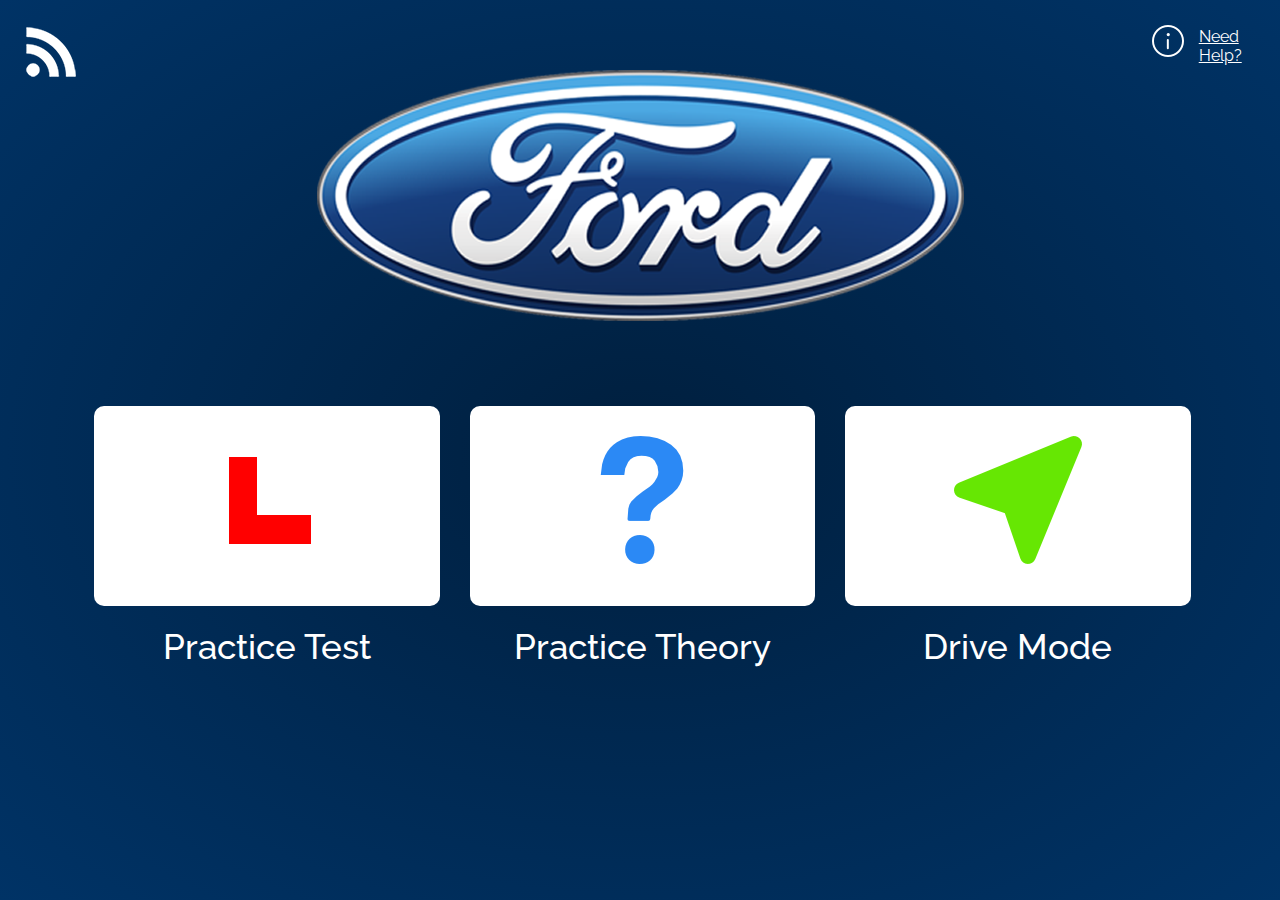
<file: index.html>
<!doctype html>
<html>
<head>
<meta charset="utf-8">
<meta name="viewport" content="height=device-height, initial-scale=1">
<title>Ford learn - Home</title>
<link href="css/style.css" rel="stylesheet" type="text/css">
<link href="https://fonts.googleapis.com/css?family=Raleway:100" rel="stylesheet">

</head>

<body>


	<div id="rss-popout">
    
    <div class="close">
    <img src="img/close.png" alt="close icon"/>
    </div>
    
  <!-- start feedwind code --> <script type="text/javascript" src="https://feed.mikle.com/js/fw-loader.js" data-fw-param="?widget_parameter=%7B%22sources%22%3A%5B%7B%22source%22%3A%22http%3A%2F%2Fwww.britannia-driving-school.com%2Fcategory%2Fnews-blogs%2F%22%2C%22type%22%3A%22RSS%22%7D%5D%2C%22name%22%3A%22%22%2C%22width%22%3A0%2C%22height%22%3A0%2C%22height_by_article%22%3A%223%22%2C%22target%22%3A%22_blank%22%2C%22font%22%3A%22Geneva%2C%20Arial%2C%20sans-serif%22%2C%22title_font_size%22%3A%2216%22%2C%22item_title_font_size%22%3A%2217%22%2C%22item_description_font_size%22%3A%2212%22%2C%22border%22%3A%22off%22%2C%22css_url%22%3A%22%22%2C%22responsive%22%3A%22on%22%2C%22text_direction%22%3A%22left%22%2C%22text_alignment%22%3A%22center%22%2C%22corner%22%3A%22square%22%2C%22scroll%22%3A%22on%22%2C%22auto_scroll%22%3A%22on%22%2C%22auto_scroll_direction%22%3A%22up%22%2C%22auto_scroll_step_speed%22%3A%224%22%2C%22auto_scroll_mc_speed%22%3A%2230%22%2C%22sort%22%3A%22new%22%2C%22title%22%3A%22off%22%2C%22title_sentence%22%3A%22%22%2C%22title_link%22%3A%22%22%2C%22title_bgcolor%22%3A%22%23ffffff%22%2C%22title_color%22%3A%22%23505659%22%2C%22title_bgimage%22%3A%22%22%2C%22item_bgcolor%22%3A%22%22%2C%22item_bgimage%22%3A%22%22%2C%22item_title_length%22%3A%2255%22%2C%22item_title_color%22%3A%22%23ffffff%22%2C%22item_border_bottom%22%3A%22on%22%2C%22item_description%22%3A%22both%22%2C%22item_link%22%3A%22off%22%2C%22item_description_length%22%3A%22500%22%2C%22item_description_color%22%3A%22%23ffffff%22%2C%22item_date%22%3A%22on%22%2C%22item_date_format%22%3A%22%25e.%25m.%25Y%20%25k%3A%25M%22%2C%22item_date_timezone%22%3A%22Europe%2FLondon%22%2C%22item_description_style%22%3A%22thumbnail%22%2C%22item_thumbnail%22%3A%22full%22%2C%22item_thumbnail_selection%22%3A%22auto%22%2C%22article_num%22%3A%2215%22%2C%22item_player%22%3A%22youtube%22%2C%22keyword_inc%22%3A%22%22%2C%22keyword_exc%22%3A%22%22%7D"></script> <!-- end feedwind code -->
    
    	
    
    </div>

	

	<div id="rss">
    <img src="img/rss-icon.png" alt="rss icon link" />
    </div>
    
    	<img class="logo" src="img/home-logo.png" alt="image of ford logo" />
 
    
    
        <div id="need-help">
        	<img class="xmltxt" onclick="loadDoc()" src="img/information.png" alt="info icon" />
            <a class="help-link" href="help.html">Need Help?</a>
        </div>
        
         <div id="box">
        
        <h1 class="xmltitle"> Your Car Information: </h1>

        <table id="results"></table>
       				
		</div>
        
     <div id="box-container">
        
        <a href="practice-test.html" >
        <div class="box">
        	<img class="icons" src="img/l.png" alt="image of Learning driver icon" />       	
        </div>
        </a>
        
        
        <a href="theory-test.html" >
        <div class="box">
        	<img class="icons" src="img/info.png" alt="image of question mark" />
        </div>
        </a>
        
    	 <a href="drive-mode.html" >
        <div class="box">
        	<img class="icons" src="img/compass.png" alt="image of gps icon" />
        </div>
    	</a>
        
	</div>    
    
    <div id="text-container">
        
        <div class="text">
        <a class="home-link" href="practice-test.html" ><h1>Practice Test</h1></a>
        </div>
        
        <div class="text">
         <a class="home-link" href="theory-test.html" ><h1>Practice Theory</h1></a>
        </div>
    
        <div class="text">
        <a class="home-link" href="drive-mode.html" ><h1>Drive Mode</h1> </a>
           
        </div>
    
    
    
    </div>
    
    







<script src="jquery-3.1.1.js"></script>
<script>
	$(document).ready(function() {
		
		$("#rss").click(function(){
			$("#rss-popout").fadeIn(500);
			$("#logo-home").fadeTo(0.7);
			
        });
		
		$(".close").click(function(){
			$("#rss-popout").fadeOut(500)
			
			
        });
		
		
		
		
    });
	
	
	</script>
    <script src="js/xml_script.js">
</script>
    <script>
	function loadDoc() {
  var xhttp = new XMLHttpRequest();
  xhttp.onreadystatechange = function() {
    if (xhttp.readyState == 4 && xhttp.status == 200) {
      myFunction(xhttp);
    }
  };
  xhttp.open("GET", "car-info.xml", true);
  xhttp.send();
}
function myFunction(xml) {
  var i;
  var xmlDoc = xml.responseXML;
  var table="<tr><th>Make :</th><th>Model :</th><th>Capacity :</th><th>H-Power :</th><th>The Fuel :</th><th>Year :</th></tr>";
  var x = xmlDoc.getElementsByTagName("INFO");
  for (i = 0; i <x.length; i++) { 
    table += "<tr><td>" +
    x[i].getElementsByTagName("CAR")[0].childNodes[0].nodeValue +
    "</td><td>" +
	x[i].getElementsByTagName("MODEL")[0].childNodes[0].nodeValue +
    "</td><td>" +
	x[i].getElementsByTagName("CC")[0].childNodes[0].nodeValue +
    "</td><td>" +
	x[i].getElementsByTagName("BHP")[0].childNodes[0].nodeValue +
    "</td><td>" +
	x[i].getElementsByTagName("FUEL")[0].childNodes[0].nodeValue +
    "</td><td>" +
    x[i].getElementsByTagName("YEAR")[0].childNodes[0].nodeValue +
    "</td></tr>";
  }
  document.getElementById("results").innerHTML = table;
}
</script>
</body>
</html>
</file>
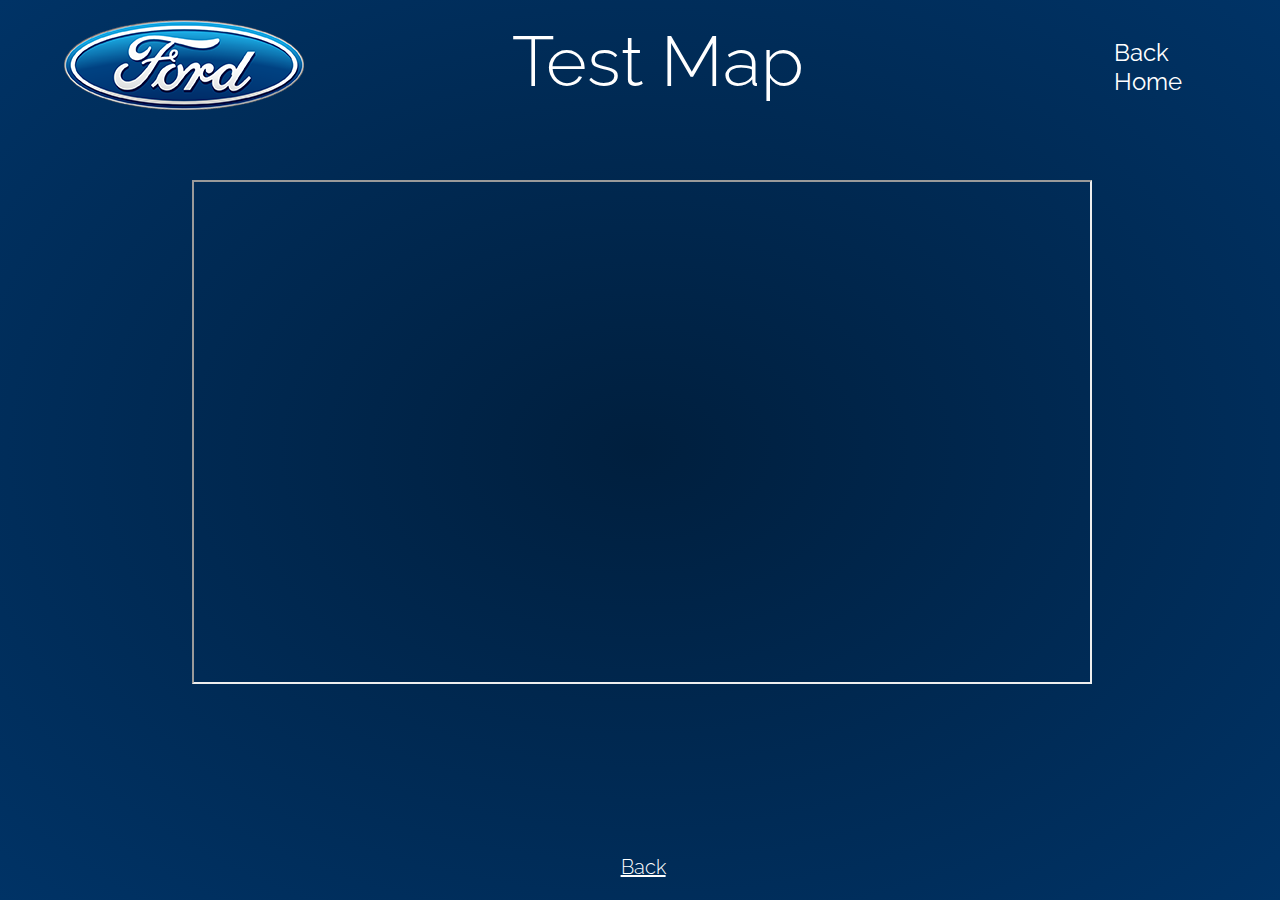
<file: drive-map.html>
<!doctype html>
<html>
<head>
<meta charset="utf-8">
<title>Ford Learn - Practice Restults</title>
<link href="css/style.css" rel="stylesheet" type="text/css">
<link href="https://fonts.googleapis.com/css?family=Raleway:100" rel="stylesheet">
</head>

<body>

<div class="logo-small">
	<a href="index.html"><img src="img/ford-logo-small.png" alt="ford logo image"></a>
</div>

<div id="practice-title">

	<h2>Test Map</h2>

</div>

<div class="back">
	<a class="back-link" href="index.html">Back Home</a>
</div>


<div class="map">
	<iframe src="https://www.google.com/maps/d/embed?mid=1KknxcdF-79mjvxJ_9ZTQjUPuS-s" width="100%" height="500px"></iframe>
</div>



<div id="view-map">
<a href="drive-results.html"><h4>Back</h4></a>
</div>


</body>
</html>
</file>
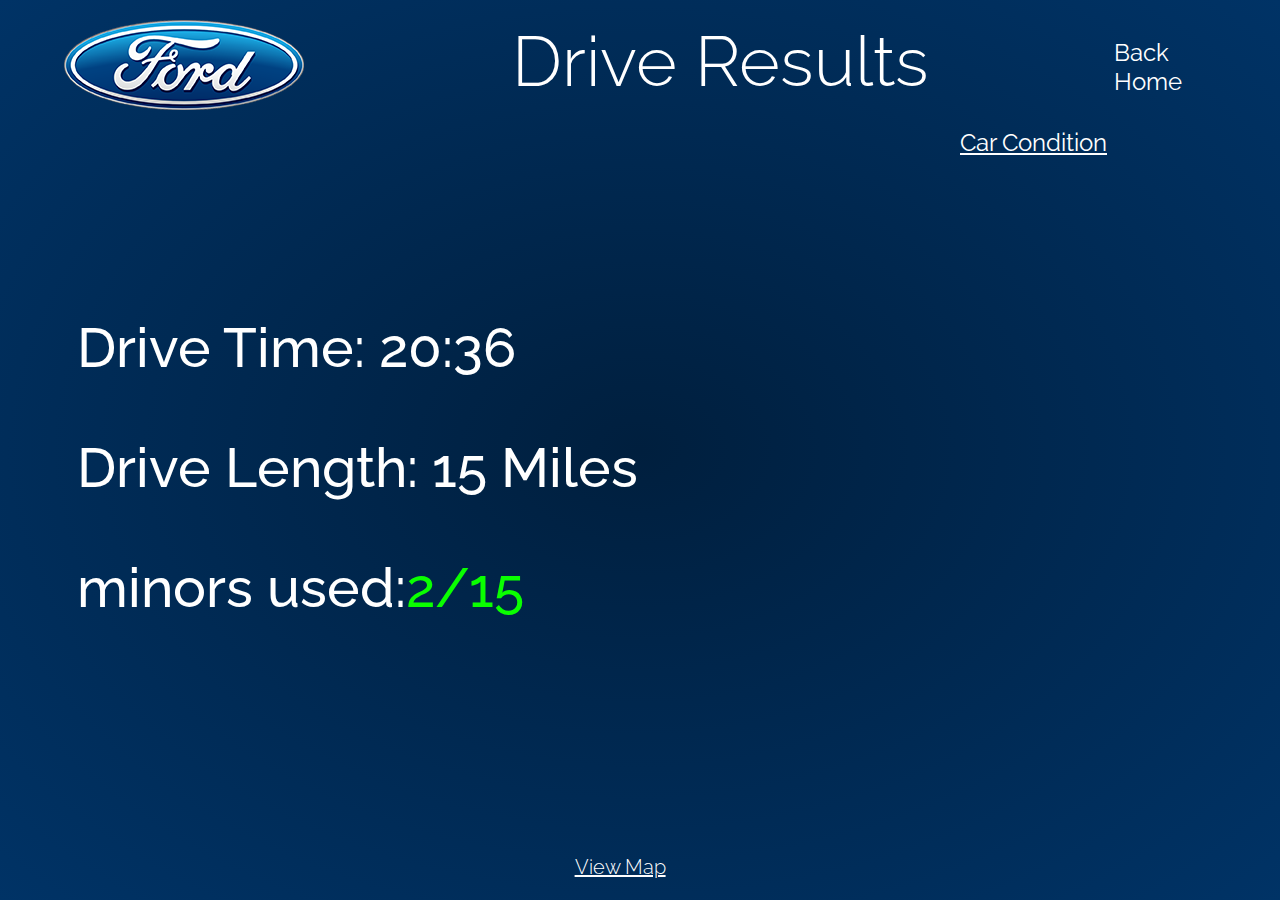
<file: drive-results.html>
<!doctype html>
<html>
<head>
<meta charset="utf-8">
<title>Ford Learn - Practice Restults</title>
<link href="css/style.css" rel="stylesheet" type="text/css">
<link href="https://fonts.googleapis.com/css?family=Raleway:100" rel="stylesheet">
</head>

<body>

<div class="logo-small">
	<a href="index.html"><img src="img/ford-logo-small.png" alt="ford logo image"></a>
</div>

<div id="practice-title">

	<h2>Drive Results</h2>

</div>

<div class="back">
	<a class="back-link" href="index.html">Back Home</a>
</div>



<div id="drive-results">
	<h3>Drive Time: 20:36</h3>
    <br />
    <h3>Drive Length: 15 Miles</h3>
    <br />
    <h3>minors used: </h3><h3 class="green"> 2/15</h3>
	

</div>



 <p class="xmltxt2" onclick="load2()"> Car Condition </p>

     
        <div class="box2">
        
            <h1 class="xmltitle2"> Condition Of Your Car: </h1>
    
            <table id="results2"></table>
       				
		</div>



 <script src="jquery-3.1.1.js">
</script>
<script src="js/xml_script.js">
</script>



	<script>
function load2() {
  var xhttp = new XMLHttpRequest();
  xhttp.onreadystatechange = function() {
    if (xhttp.readyState == 4 && xhttp.status == 200) {
      myFunction(xhttp);
    }
  };
  xhttp.open("GET", "car-info2.xml", true);
  xhttp.send();
}
function myFunction(xml) {
  var i;
  var xmlDoc = xml.responseXML;
  var tableOne="<tr><th><b>Your car is:</b></th></tr>";
  var tableTwo="<tr><th><b>Amount in car:<b></th></tr>";
  var tableThree="<tr><th><b>Your have used:</b></th></tr>";
  var tableFour="<tr><th><b>Your fuel is:</b></th></tr>";
  var tableFive="<tr><th><b>The Car Condition:</b></th></tr>";
  var x = xmlDoc.getElementsByTagName("INFO");
  for (i = 0; i <x.length; i++) { 
    
    tableOne += "<tr><td>" +
    x[i].getElementsByTagName("THECAR")[0].childNodes[0].nodeValue 
    "</td><td>" 
   
    tableTwo += "<tr><td>" +
	x[i].getElementsByTagName("AMOUNT")[0].childNodes[0].nodeValue 
    "</td><td> "
    
    tableThree += "<tr><td>" +
	x[i].getElementsByTagName("USED")[0].childNodes[0].nodeValue 
    "</td><td>" 
    
    tableFour += "<tr><td>" +
	x[i].getElementsByTagName("FUEL")[0].childNodes[0].nodeValue 
    "</td><td>" 
    
    tableFive += "<tr><td>" +
	x[i].getElementsByTagName("CONDITION")[0].childNodes[0].nodeValue 
    "</td><td>" 
    
  }
  document.getElementById("results2").innerHTML = tableOne + tableTwo+ tableThree + tableFour + tableFive;
}
</script>


<div id="view-map">
<a href="drive-map.html"><h4>View Map</h4></a>
</div>



</body>
</html>
</file>
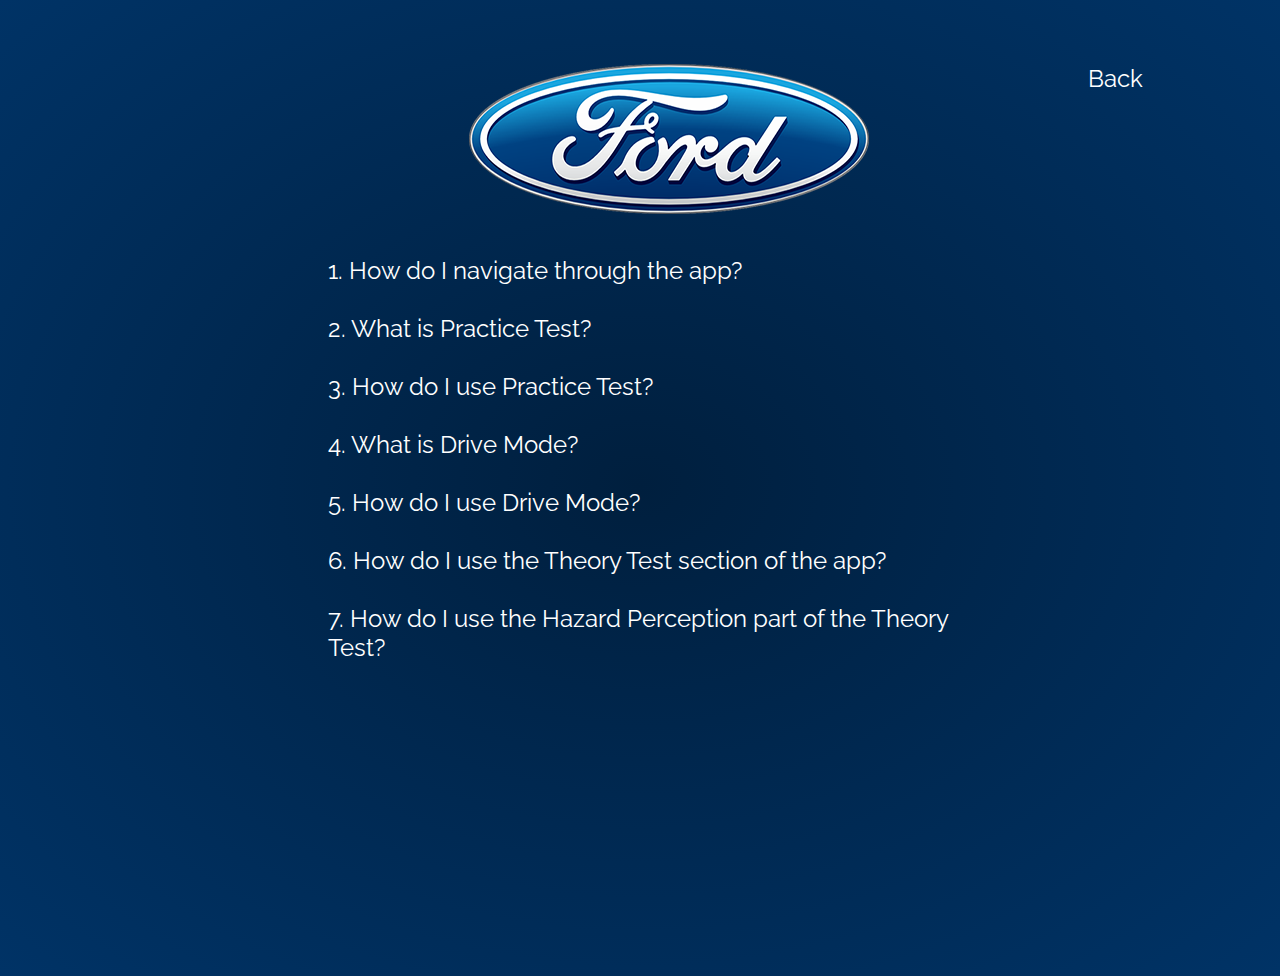
<file: help.html>
<!doctype html>
<html>
<head>
<meta charset="utf-8">
<title>Help</title>
<link type="text/css" rel="stylesheet" href="css/help.css" />
<link href="https://fonts.googleapis.com/css?family=Raleway:100" rel="stylesheet">
</head>

<body>
<div id="logo">
<a href="index.html"><img class="ford-logo" src="img/Ford_logo.png" /></a>
</div>
<div class="back">
<a class="back-link" href="index.html">Back</a>
</div>
<div id="container">
<div class="quest-link">
<div class="quest-link one">1. How do I navigate through the app?</div>
<br />
<div class="quest-link two" >2. What is Practice Test?</div>
<br />
<div class="quest-link three" >3. How do I use Practice Test?</div>
<br />
<div class="quest-link four" >4. What is Drive Mode?</div>
<br />
<div class="quest-link five" >5. How do I use Drive Mode?</div>
<br />
<div class="quest-link six" >6. How do I use the Theory Test section of the app?</div>
<br />
<div class="quest-link seven">7. How do I use the Hazard Perception part of the Theory Test?</div>

</div>
</div>

  <div class="overlay q1">
  <div class="answer">
  <h5>How do I navigate through the app?</h5>
  <p>1. Tap on the buttons for the parts of the app you want to see.
  <br />
  <br />
  2. To go back to the main-menu, click on the Ford logo.
  </p>
  </div>
  	<div class="close">       
   		<p>X</p>
  </div>
  </div>
  
  
  <div class="overlay q2">
  <div class="answer">
  <h5>What is Practice Test?</h5>
  <p>Practice Test is the feature of the app that allows you to take a Practice Driving Test so that you can prepare yourself for the actual test. The route the you are taking will turn green as you drive. The Practice Test given will be exactly the same as the real thing. The whole test will be recorded by the dash-cam. 
  <br />
  <br />
  If you make a minor mistake, that part of the route will turn orange and if you make a major mistake, it will turn red. At the end of the test, you will be given a breakdown of your results and will be able to see exactly where you made the mistakes by clicking on the orange or red sections of the map. This will then show you a video of the mistake so you can see exactly what you did wrong. </p>
  <div class="close">       
   		<p>X</p>
  </div>
  </div>
  	
  </div>
  
  
  <div class="overlay q3">
  <div class="answer">
  <h5>How to I use Practice Test?</h5>
  <p>1. To start the Practice Test, click on the "Practice Test" button on the main-menu. The test will begin automatically.
  <br />
  <br />
  2. To exit the Practice Test, click on the blue drop-down menu at the top of the screen and select the "Exit Practice Test" option. This will then take you back to the main-menu.
  <br />
  <br />
  3. To pause the Practice Test, click on the blue drop-down menu at the top of the screen and select the "Pause Practice Test" option. This will then take you back to the main-menu.</p>	
  <div class="close">       
   		<p>X</p>
  </div>
  </div>
  </div>
  
  <div class="overlay q4">
  <div class="answer">
  <h5>What is Drive Mode?</h5>
  <p>Drive Mode is the feature of the app that allows you to drive normally and then gives you feedback on how you could improve your driving. 
  <br />
  <br />
  Drive Mode also records the length of time you drive and the route you take.</p>	
  <div class="close">       
   		<p>X</p>
  </div>
  </div>
  
  </div>
  
  <div class="overlay q5">
  <div class="answer">
  <h5>How do I use Drive Mode?</h5>
  <p>1. To activate Drive Mode, click on the "Drive Mode" icon on the main-menu. Drive Mode will begin automatically.
  <br />
  <br />
  2. To pause Drive Mode, click on the blue drop-down menu at the top of the screen and select the "Pause Drive Mode" option.
  <br />
  <br />
  3. To exit Drive Mode, click on the blue drop-down menu at the top of the screen and select the "Exit Drive Mode" option. You will then be taken back to the main-menu.</p>
  <div class="close">       
   		<p>X</p>
  </div>
  </div>
  	
  </div>
  
  <div class="overlay q6">
  <div class="answer">
  <h5>How do I use the Theory Test section of the app?</h5>
  <p>1. To start the Theory Test, click on the "Theory Questions" icon on the main-menu. The mutliple choice part of the test will begin automatically.
  <br />
  <br />
  2. To select your answer, click on the button beside that answer. Once you have selected your answer, you can then move onto the next question by clicking on the Next button.
  <br />
  <br />
  3. To go back to the previous question, click on the back button.
  </p>
  
  <div class="close">       
   		<p>X</p>
  </div>
  </div>
  </div>
  	
  
<div class="overlay q7">
  <div class="answer">
  <h5>How do I use the Hazard Perception part of the Theory Test?</h5>
  <p>4. To start the Hazard Perception part of the Theory Test, click on the play button. 
  <br />
  <br />
  5. To pause the Hazard Perception start of the Theory Test, click on the pause button. </p>
  </div>
  <div class="close">       
   		<p>X</p>
  </div>
  </div>
   
  
 
  


<script src="jquery-3.1.1.js"></script>
<script src="js/help-script.js"></script>
</body>
</html>
</file>
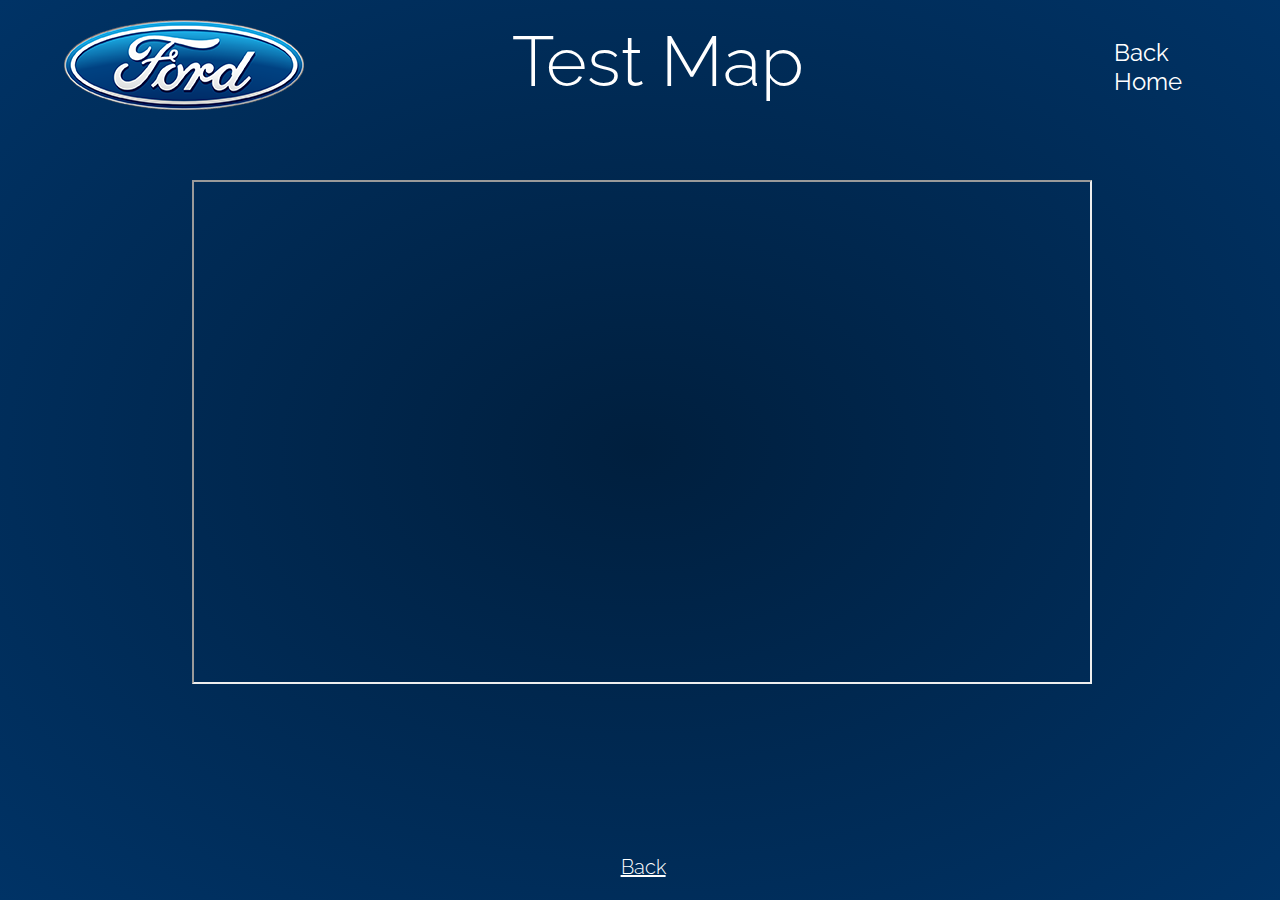
<file: practice-map.html>
<!doctype html>
<html>
<head>
<meta charset="utf-8">
<title>Ford Learn - Practice Restults</title>
<link href="css/style.css" rel="stylesheet" type="text/css">
<link href="https://fonts.googleapis.com/css?family=Raleway:100" rel="stylesheet">
</head>

<body>

<div class="logo-small">
	<a href="index.html"><img src="img/ford-logo-small.png" alt="ford logo image"></a>
</div>

<div id="practice-title">

	<h2>Test Map</h2>

</div>

<div class="back">
	<a class="back-link" href="index.html">Back Home</a>
</div>


<div class="map">
	<iframe src="https://www.google.com/maps/d/embed?mid=1C6NAZf8U6jkVHRp0aI4SzQfRZbM" width="100%" height="500"></iframe>
</div>



<div id="view-map">
<a href="practice-results.html"><h4>Back</h4></a>
</div>


</body>
</html>
</file>
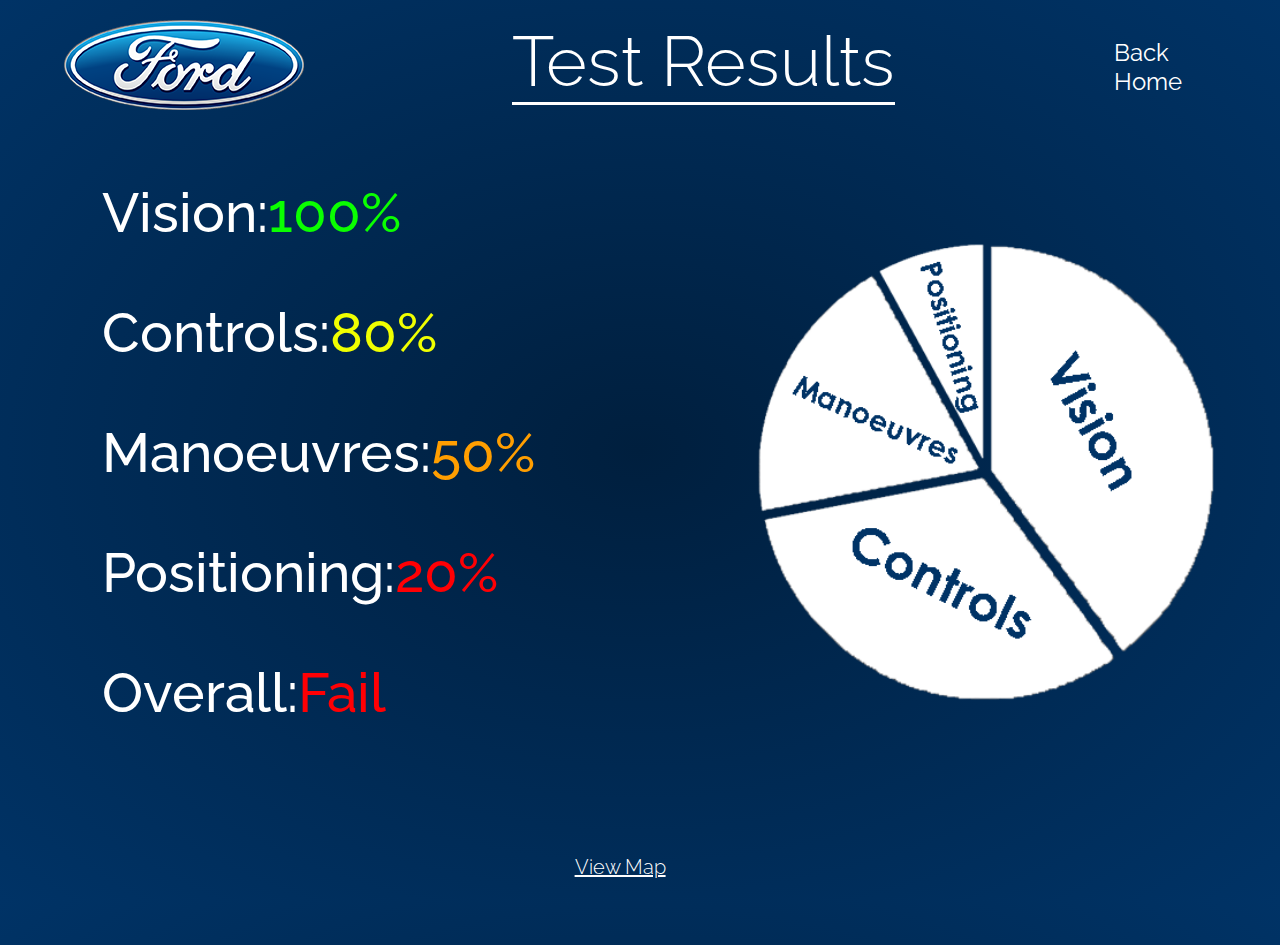
<file: practice-results.html>
<!doctype html>
<html>
<head>
<meta charset="utf-8">
<title>Ford Learn - Practice Restults</title>
<link href="css/style.css" rel="stylesheet" type="text/css">
<link href="https://fonts.googleapis.com/css?family=Raleway:100" rel="stylesheet">
</head>

<body>

<div class="logo-small">
	<a href="index.html"><img src="img/ford-logo-small.png" alt="ford logo image"></a>
</div>

<div id="practice-title">

	<h2><u>Test Results</u></h2>

</div>

<div class="back">
	<a class="back-link" href="index.html">Back Home</a>
</div>

<div id="text-results">
	<h3 class="result-text">Vision: </h3><h3 class="green">100%</h3>
    <br />
    <h3 class="result-text">Controls:</h3><h3 class="yellow">80%</h3>
    <br />
    <h3 class="result-text">Manoeuvres:</h3><h3 class="orange">50%</h3>
    <br />
    <h3 class="result-text">Positioning:</h3><h3 class="red">20%</h3>
    <br />
    <h3 class="result-text">Overall:</h3><h3 class="red">Fail</h3>
	

</div>

<div id="chart-results">

	<img class="chart" src="img/chart.png" alt="image of chart">

</div>

<div id="view-map">
<a href="practice-map.html"><h4>View Map</h4></a>
</div>


</body>
</html>
</file>
<file: css/style.css>
body{
	background: radial-gradient(#001f3e, #003366);
	font-family: 'Raleway', sans-serif;
	color:#ffffff;
	width:100%;
	height:100vh;
	margin:auto;
	overflow:hidden;
}



h1{
	font-family: 'Raleway', sans-serif;
	color:#FFFFFF;
	margin:0;
	font-size:35px;
	font-weight:500;
	text-decoration:none;
	text-align: center;
}

h2{
	font-size:70px;
	font-family: 'Raleway', sans-serif;
	color:#FFFFFF;
	font-weight:300;
	margin-top:20px;
	
}

u{
	text-decoration: none;
    border-bottom: 3px solid white;
}

h3{
	font-size:60px;
	font-family: 'Raleway', sans-serif;
	color:#FFFFFF;
	font-weight:500;
	margin-top:0;
	padding-left:12%;
	float:left;

}

.finish-text{
	margin-top:35px;
}

h4{
	font-size:20px;
	font-family: 'Raleway', sans-serif;
	color:#FFFFFF;
	font-weight:300;
	text-decoration:underline;
	margin-top:20px;
}

.green{
	color:#0AFF00;
	float:left;
	padding-left:0;
}

.yellow{
	color:#F0FF00;
	float:left;
	padding-left:0;
}

.orange{
	color:#FF9E00;
	float:left;
	padding-left:0;
}

.red{
	color:#FF0004;
	float:left;
	padding-left:0;
}

.green-left{
	font-size:60px;
	color:#FF8E00;
	margin-bottom:5px;
	margin-right:50px;
}

.green-right{
	font-size:60px;
	margin-top:20px;
	margin-left:30px;
	margin-bottom:10px;
	text-align:center;
}


.home-link{
	font-size:60px;
	font-family: 'Raleway', sans-serif;
	text-decoration:none;
	font-weight:500;
	margin-top:20px;
	margin-left:auto;
	margin-right:auto;
	display:block;
}


h4{
	float:right;
	margin:auto;
	font-family: 'Raleway', sans-serif;
}

h5{
	color:#FFFFFF;
	float:right;
	margin:auto;
	font-family: 'Raleway', sans-serif;
}

h6{
	font-size:35px;
	font-family: 'Raleway', sans-serif;
	color:#FFFFFF;
	font-weight:500;
	text-align:center;
	margin:0;
	
}

.right-text{
	text-align:right;
}

.green-mid{
	color:#0AFF00;
	font-size:55px;
}

.red-mid{
	margin-top:13px;
	color:#FF0004;
	font-size:55px;
}

.mid{
	font-size:40px;
	margin-top:13px;
}

#rss{
	position:absolute;
	top:3vh;
	left:2%;
	width:10%;
	height:100px;
	cursor:pointer;	
}

	#rss-popout{
		position:absolute;
		margin-left:80px;
		width:70%;
		height:50vh;
		background-color:rgba(0,51,102,0.8);
		display:none;
		overflow:scroll;
	}
		
		.close{
			width:10%;
			position:fixed;
			left:73%;
			cursor:pointer;
		}
	.logo{
		display: block;
		padding-top:15vh;
		margin-left: auto;
		margin-right: auto;
		max-width: 100%;
		height: auto;
	}
	
.logo-small{
	width:25%;
	position:absolute;
	padding-left:5%;
	padding-top:20px;
	float:left;
}

#need-help{
	position:absolute;
	left:90%;
	top:0vh;
	float:right;
	width:5%;
	height:100px;
}

.back{
		width:10%;
		height:5px;
		top:0;
		right:0;
		position:absolute;
		margin-top:3%;
		margin-right:3%;		
	}
	
		.back-link{
		color:#fff;
		text-decoration:none;
		font-family: 'Raleway', sans-serif;
		font-size:24px;
	}
	
		.back-link:hover{
		color:#CCC;
		text-decoration:underline;
	}

	.help-link{
		font-family: 'Raleway', sans-serif;
		color:#FFFFFF;
		position:absolute;
		left:73%;
		top:3vh;
		float:right;
		width:25%;
		height:100px;
		display:block;
	}

#box-container{
	width:90%;
	height:30vh;
	margin-left: auto;
	margin-right: auto;
	display: block;

}

	.box{
		width:30%;
		height:200px;
		background-color:#FFFFFF;
		border-radius:10px;
		margin-top:100px;
		margin-left:30px;
		margin-right: auto;
		display: block;
		float:left;
	}
	
		.icons{
			padding-top:30px;
			max-width:100%;
			height:auto;
			margin-left: auto;
			margin-right: auto;
			display: block;
		}
	
#text-container{
	
	width:90%;
	margin-left: auto;
	margin-right: auto;
	display: block;
	text-decoration:none;
	
}

	.text{
		width:30%;
		height: auto;
		margin-left:30px;
		margin-right: auto;
		display: block;
		float:left;
		text-decoration:none;
	}
	
.home-slider{
	margin:0;
	padding:0;
	position:absolute;
	width:100%;
	height:12vh;
	background-color:rgba(0,51,102,0.8);
	border-bottom-right-radius:900px;
	border-bottom-left-radius:900px;
	cursor:pointer;
	z-index:2000;
}
.home-button{
	display:block;
	width:100%;
	height:60px;
	position:absolute;
}

.finish-button{
	display:block;
	position:absolute;
	height:150px;
	width:100%;
	bottom:50%;
	left:0;
}

	.down-arrow{
		margin-top:20px;
		margin-left:auto;
		margin-right:auto;
		display:block;
		max-width:100%;
		height:auto;
	}
	
.finish{
	position:absolute;
	bottom:-5vh;
	left:0;
	border-bottom-right-radius:900px;
	border-top-right-radius:900px;
	height:150px;
	width:15%;
	background-color:rgba(0,51,102,0.8);
	z-index:2000;
}

.mph{
	position:absolute;
	bottom:0;
	border-top-right-radius:900px;
	height:150px;
	width:13%;
	background-color:rgba(0,51,102,0.8);


}

.minors{
	position:absolute;
	bottom:0;
	left:43%;
	border-top-right-radius:900px;
	border-top-left-radius:900px;
	height:150px;
	width:17%;
	background-color:rgba(0,51,102,0.8);
}

.major{
	position:absolute;
	bottom:0;
	left:65%;
	border-top-right-radius:900px;
	border-top-left-radius:900px;
	height:150px;
	width:17%;
	background-color:rgba(0,51,102,0.8);
}

.manoeuvres{
	position:absolute;
	bottom:0;
	left:20%;
	border-top-right-radius:900px;
	border-top-left-radius:900px;
	height:150px;
	width:17%;
	background-color:rgba(0,51,102,0.8);
}

.timer{
	position:absolute;
	bottom:0;
	right:0;
	border-top-left-radius:900px;
	height:150px;
	width:13%;
	background-color:rgba(0,51,102,0.8);
}
	

#practice-title{
	padding:0;
	position:absolute;
	height:auto;
	left:40%;
	float:left;
}

#text-results{
	position:absolute;
	top:20vh;
	width:40%;
	height:80vh;
	float:left;
	overflow:hidden;

}

#chart-results{
	position:absolute;
	top:25vh;
	left:55%;
	width:45%;
	height:80vh;
	float:right;
}	

	.chart{
		width:100%;
		height:auto;
		left:0;
	}

#view-map{
	width:20%;
	position:absolute;
	margin:auto;
	top:95vh;
	left:32%;
}

.map{
	position:absolute;
	width:70%;
	margin:auto;
	height:70vh;
	top:20%;
	left:15%;
}

#drive-results{
	position:absolute;
	top:35vh;
	width:50%;
	height:50vh;
	float:left;
	overflow:hidden;

}

.car-info{
}

.map-vid{
	width:100%;
	height:100vh;
}

video {
    width: 100%;
    height: auto;
}

#Carinfobox{
	width:1024px;
	height:768px;
	background:#444444;
}
.xmltxt{
	cursor:pointer;
	margin-top:25px;

}
.xmltxt:hover{
	opacity: 0.5;
}

#box{
	width:70%;
	height:300px;
	background:rgba(0,0,0,0.8);
	position:fixed;
	z-index:2000;
	box-shadow:2px 2px 10px rgba(0,0,0,0.6);
	top:30vh;
	left:50%;
	transform:translate(-50%,-50%);
	display:none;
}
.xmltitle{
	float:left;
	margin-left:30%;
    margin-top:1%;
}
#results{
        	position:absolute;
            top:100px;
            left:50%;
            transform:translateX(-50%);
            font-size:24px;
			width:65%;
}

#clockdiv{		
	font-family: 'Raleway', sans-serif;
	display: inline-block;
	font-weight: 100;
	text-align: center;
	font-size: 30px;
}

.timeClass {
	font-family: 'Raleway', sans-serif;
	font-weight:normal;
	font-size:30pt;
	color:#000;
}

#stop_timer{
	font-family: 'Raleway', sans-serif;
	font-size:30pt;
	color:#000;
}

#timer{
	color:#000;
	font-family: 'Raleway', sans-serif;
	font-size:35pt;
}

#time-pos{
	float:right;
	margin-top:30px;
	font-weight:600;
	font-size:40pt;

}

#timer-text{
	margin-top:60px;
	width:80%;
	margin-right:0;
	text-align:right;
	right:0;
}

#minutes{
	color:#FFF;
	font-family:'Raleway', sans-serif;
	font-size:40pt;
	font-weight:600;
}

#seconds{
	color:#FFF;
	font-family:'Raleway', sans-serif;
	font-size:40pt;
	font-weight:600;
}

label{
}

.timer{
	color:#FFF;
	font-family:'Raleway', sans-serif;
	font-size:40pt;
}

speed{
	margin-bottom:204%;
	margin-top:5%;
}

#clockdiv > div{
	padding: 10px;
	border-radius: 3px;
	background: #00BF96;
	display: inline-block;
}

#clockdiv div > span{
	padding: 15px;
	border-radius: 3px;
	background: #00816A;
	display: inline-block;
}

.xmltxt2{
	color:#FFFFFF;
	float:left;
	margin-left:75%;
	margin-top:10%;
	text-decoration:underline;
	cursor:pointer;
	font-size:24px;
	
}
.xmltxt2:hover{
	opacity: 0.5;
}

.box2{
	width:25%;
	height:500px;
	background:rgba(0,0,0,0.8);
	position:fixed;
	z-index:2000;
	box-shadow:2px 2px 10px rgba(0,0,0,0.6);
	top:60vh;
	left:85%;
	transform:translate(-50%,-50%);
	display:none;
}
.xmltitle2{
	float:left;
	margin-left:2%;
    margin-top:2%;
}
#results2{
        	position:absolute;
            top:75px;
            left:50%;
            transform:translateX(-50%);
            font-size:24px;
			width:90%;
			line-height: 150%;
			
}

@media (max-width:1920px){
	.box{
		margin-top:10%;
	}
	
	#text-results{
		width:30%;
		left:2%;
		top:25%;
	}
	
}

@media (max-width:1600px){
	
	.down-arrow{
		margin-top:30px;
	}
	
	#text-results{
		width:40%;
	}
	
}

@media (max-width:1366px){
	
	.logo{
		padding-top:80px;
	}
	
	.box{
		margin-top:85px;
	}
	
	#text-results{
		top:20%;
	}
	
}


@media (max-width:1280px){
	
	.logo{
		padding-top:70px;
		max-width:70%;
	}
	
	video {
    width: 100%;
    height: 100%;
}

#minutes{
	font-size:45px;
}

#seconds{
	font-size:45px;
}

#timer-text{
	font-size:45px;
	margin-right:0;
}

#time-pos{
	margin-top:20px;
}

#timer-text{
	margin:0;
	
}

#text-results{
	width:50%;
}

h3{
	font-size:55px;
}

.mid{
	font-size:35px;
}

.green-mid{
	font-size:50px;
	margin-top:10px;
}

h6{
	font-size:30px;
}

.right-text{
	position:absolute;
	text-align:left;
	width:90%;
	margin-right:0;
	right:0;
	bottom:20px;
}


	
}

@media (max-width:1024px){
	#box-container{
		width:100%;
	}
	.box{
		height:150px;
		margin-top:75px;
	}
	
	
	
	.icons{
		padding-top:10px;
	}
	
	#text-container{
		width:100%;
	}
	
	.logo{
		padding-top:15px;
		max-width:50%;
	}
	
	.text{
		height:auto;
		height:100px;
	}
	
	.down-arrow{
		
		margin-top:5px;
		
	}
	
	.finish-text{
		padding-left:3%;
	}
	
	h3{
		padding-left:3%;
	}
	
	.green-left{
		margin-right:60px;
	}
	
	.mid{
	font-size:30px;
	margin-top:20px;
	}
	
	.green-mid{
		font-size:40px;
	}
	
	.red-mid{
		font-size:45px;
	}
	
#minutes{
	font-size:30px;
}

#seconds{
	font-size:30px;
}

#timer-text{
	font-size:30px;
}

#time-pos{
	margin-top:5px;
}

#timer-text{
	margin-right:0;
	font-size:35px;
}

#text-results{
	width:35%;
	margin-left:5%;
	margin-top:3%;
}

.result-text{
	font-size:40px;
}

.green{
	font-size:40px;
}

.yellow{
	font-size:40px;
}

.orange{
	font-size:40px;
}

.red{
	font-size:40px;
}

iframe{
	height:400px;
	margin-top:20px;
}

}

@media (max-width:800px){
	
	.box{
		width:27%;
	}
	
	.xmltxt2{
		position:absolute;
		left:75%;
		
	}
	
	.text{
		width:27%;
	}
	
	#drive-results{
		width:70%;
	}
	
	h1{
		font-size:25px;
	}
	
	h3{
		font-size:45px;
	}
	
	


	
}
</file>
<file: css/help.css>
@charset "utf-8";
/* CSS Document */

body{
	background: radial-gradient(#001f3e, #003366);
	width:100%;
	height:100VH;
	overflow:hidden;
	font-family: 'Raleway', sans-serif;
}


#container{
	width:50%;
	height:80vh;
	margin-left:auto;
	margin-right:auto;
	display:block;
	padding-top:7%;
	font-family: 'Raleway', sans-serif;
}

#logo{
	width:28%;
	height:auto;
	margin-left:auto;
	margin-right:auto;
	display:block;
	margin-top:5%;
}


	
	.quest-link{
		font-family: 'Raleway', sans-serif;
		font-size:24px;
		color:#fff;
		text-decoration:none;
	}
	
	.one:hover{
		text-decoration:underline;
		color:#CCC;
		cursor:pointer;
	}
	
	.two:hover{
		text-decoration:underline;
		color:#CCC;
		cursor:pointer;
	}
	
	.three:hover{
		text-decoration:underline;
		color:#CCC;
		cursor:pointer;
	}
	
	
	.four:hover{
		text-decoration:underline;
		color:#CCC;
		cursor:pointer;
	}
	
	
	.five:hover{
		text-decoration:underline;
		color:#CCC;
		cursor:pointer;
	}
	
	
	.six:hover{
		text-decoration:underline;
		color:#CCC;
		cursor:pointer;
	}
	
	.seven:hover{
		text-decoration:underline;
		color:#CCC;
		cursor:pointer;
	}
	
	.back{
		width:5%;
		height:5px;
		top:0;
		right:0;
		position:absolute;
		margin-top:5%;
		margin-right:10%;
		
		
		
	}
	
	.back-link{
		color:#fff;
		text-decoration:none;
		font-family: 'Raleway', sans-serif;
		font-size:24px;
	}
	
	.back-link:hover{
		color:#CCC;
		text-decoration:underline;
	}
	
	#content{
	}
	
	h5{
		font-family: 'Raleway', sans-serif;
		text-decoration:underline;
		font-size:22px;
		color:#fff;
	}
	
	.q1 h5{
		margin-left:23%;
	}
	
	
	.q2 h5{
		margin-left:34%;
	}
	
	.q3 h5{
		margin-left:29%;
	}
	
	.q4 h5{
		margin-left:34%;
	}
	
	.q5 h5{
		margin-left:29%;
	}
	
	.q6 h5{
		margin-left:15%;
	}
	
	.q7 h5{
		margin-left:5%;
	}
	
.overlay{
	position:fixed;
	top:30%;
	left:25%;
	width:50%;
	height:400px;
	background-color:rgba(0,51,102,0.8);
	opacity:0.9;
	display:none;
}

.close{
	position:absolute;
	top:0;
	right:0;
	margin-right:2%;
	cursor:pointer;
}

.answer{
	font-size:36px;
	color:#000;
	margin-left:2%;
	font-family: 'Raleway', sans-serif;

}

p{
	font-size:18px;
	color:#fff;
	font-family: 'Raleway', sans-serif;

}

.close p{
	color:#fff;
	font-size:24px;
}



.close p:hover{
	color:#CCC;
}




@media (max-width:1280px){
	#container{
		padding-top:3%;
	}
	
}


@media (max-width:1152px){
	
	#container{
		padding-top:5%;
	}
	
	.ford-logo{
		max-width:100%;
		height:auto;
	}
	
}
</file>
